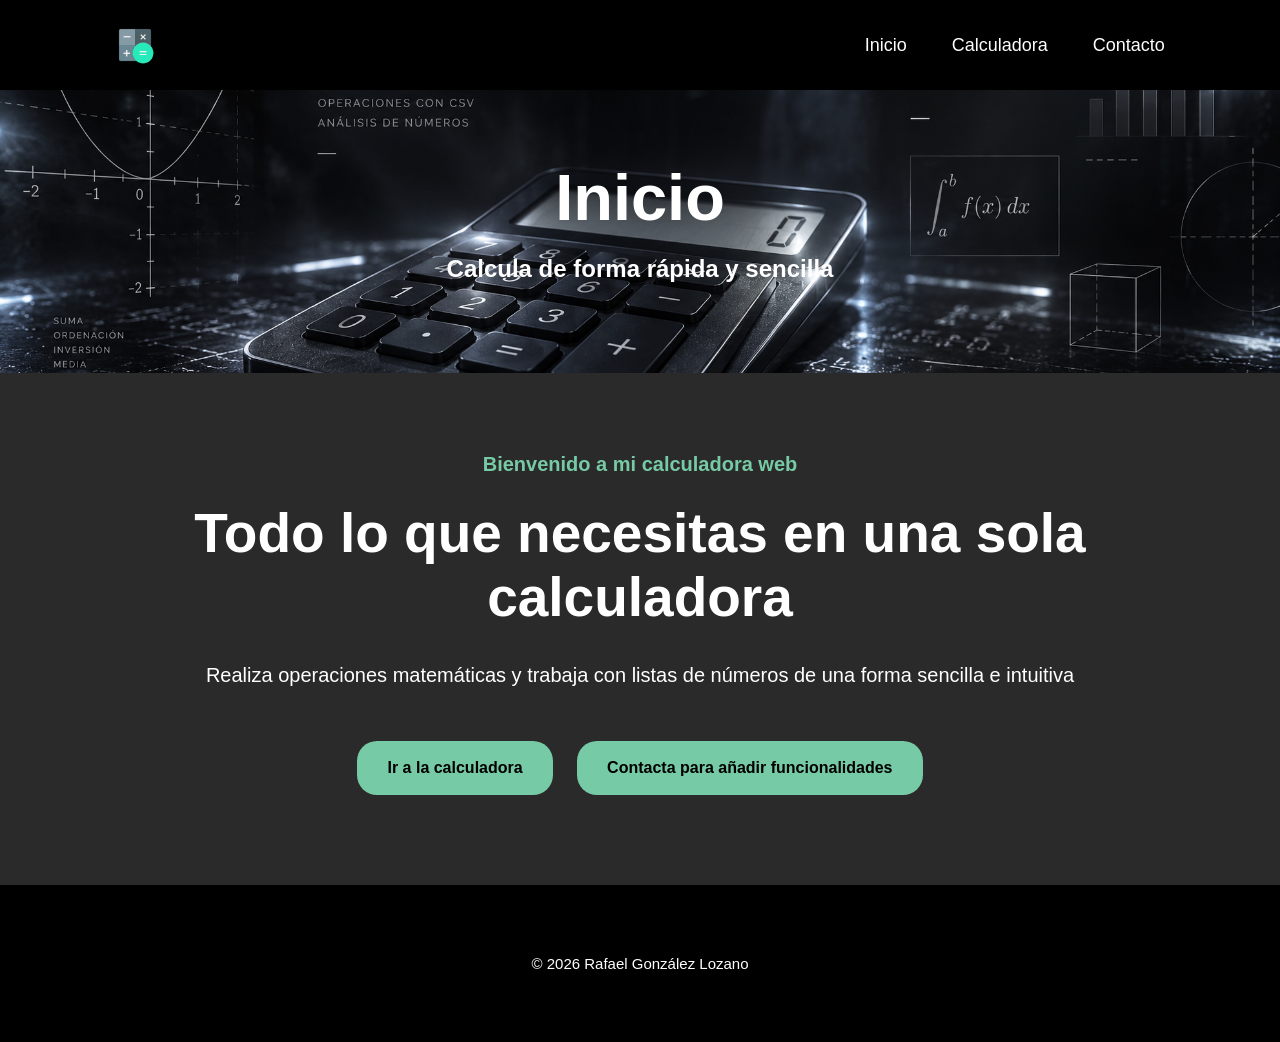
<file: index.html>
<!-- Página de Inicio -->
<html> 
    <head>
        <title> Inicio - Calculadora </title> <!-- Título de la página -->
        <link href="css/estilos.css" rel="stylesheet" type="text/css"> <!-- Enlace a nuestro archivo de estilos -->
    </head>

    <!-- Cuerpo de la página -->
    <body>

        <!-- Menú de navegación -->        
        <nav> 
            <!-- Logo (para volver a la página de Inicio) -->
            <a href="index.html" class="logo">
                <img src="imagenes/logo.png" alt="Logo Calculadora">
            </a>

            <!-- Enlaces a las páginas -->
            <div class="menu">
                <a href="index.html">Inicio</a>
                <a href="calculadora.html">Calculadora</a>
                <a href="contacto.html">Contacto</a>
            </div>
        </nav>

        <!-- Cabecera -->
        <header>

            <!-- Nombre de la página -->
            <h1>
                Inicio
            </h1>

            <!-- Subtítulo de la página -->
            <h2>
                Calcula de forma rápida y sencilla
            </h2>

        </header>

        <!-- Contenido principal -->
        <main> 
            <section class="inicio-presentación">

                <p class="presentacion">
                    Bienvenido a mi calculadora web
                </p>

                <h2>
                    Todo lo que necesitas en una sola calculadora
                </h2>

                <p class="descripcion">
                    Realiza operaciones matemáticas y trabaja con listas de números de una forma sencilla e intuitiva
                </p>

                <!-- Botón para acceder a la calculadora -->
                <div class="botones">
                    <a href="calculadora.html">Ir a la calculadora</a>
                    <a href="contacto.html"> Contacta para añadir funcionalidades </a>
                </div>    

            </section>
        </main>

        <!-- Pie de página --> 
        <footer>
            <!-- Aviso de copyright -->            
            <p class="copyright">
                © 2026 Rafael González Lozano
            </p>
        </footer>

    </body>
</html>
</file>
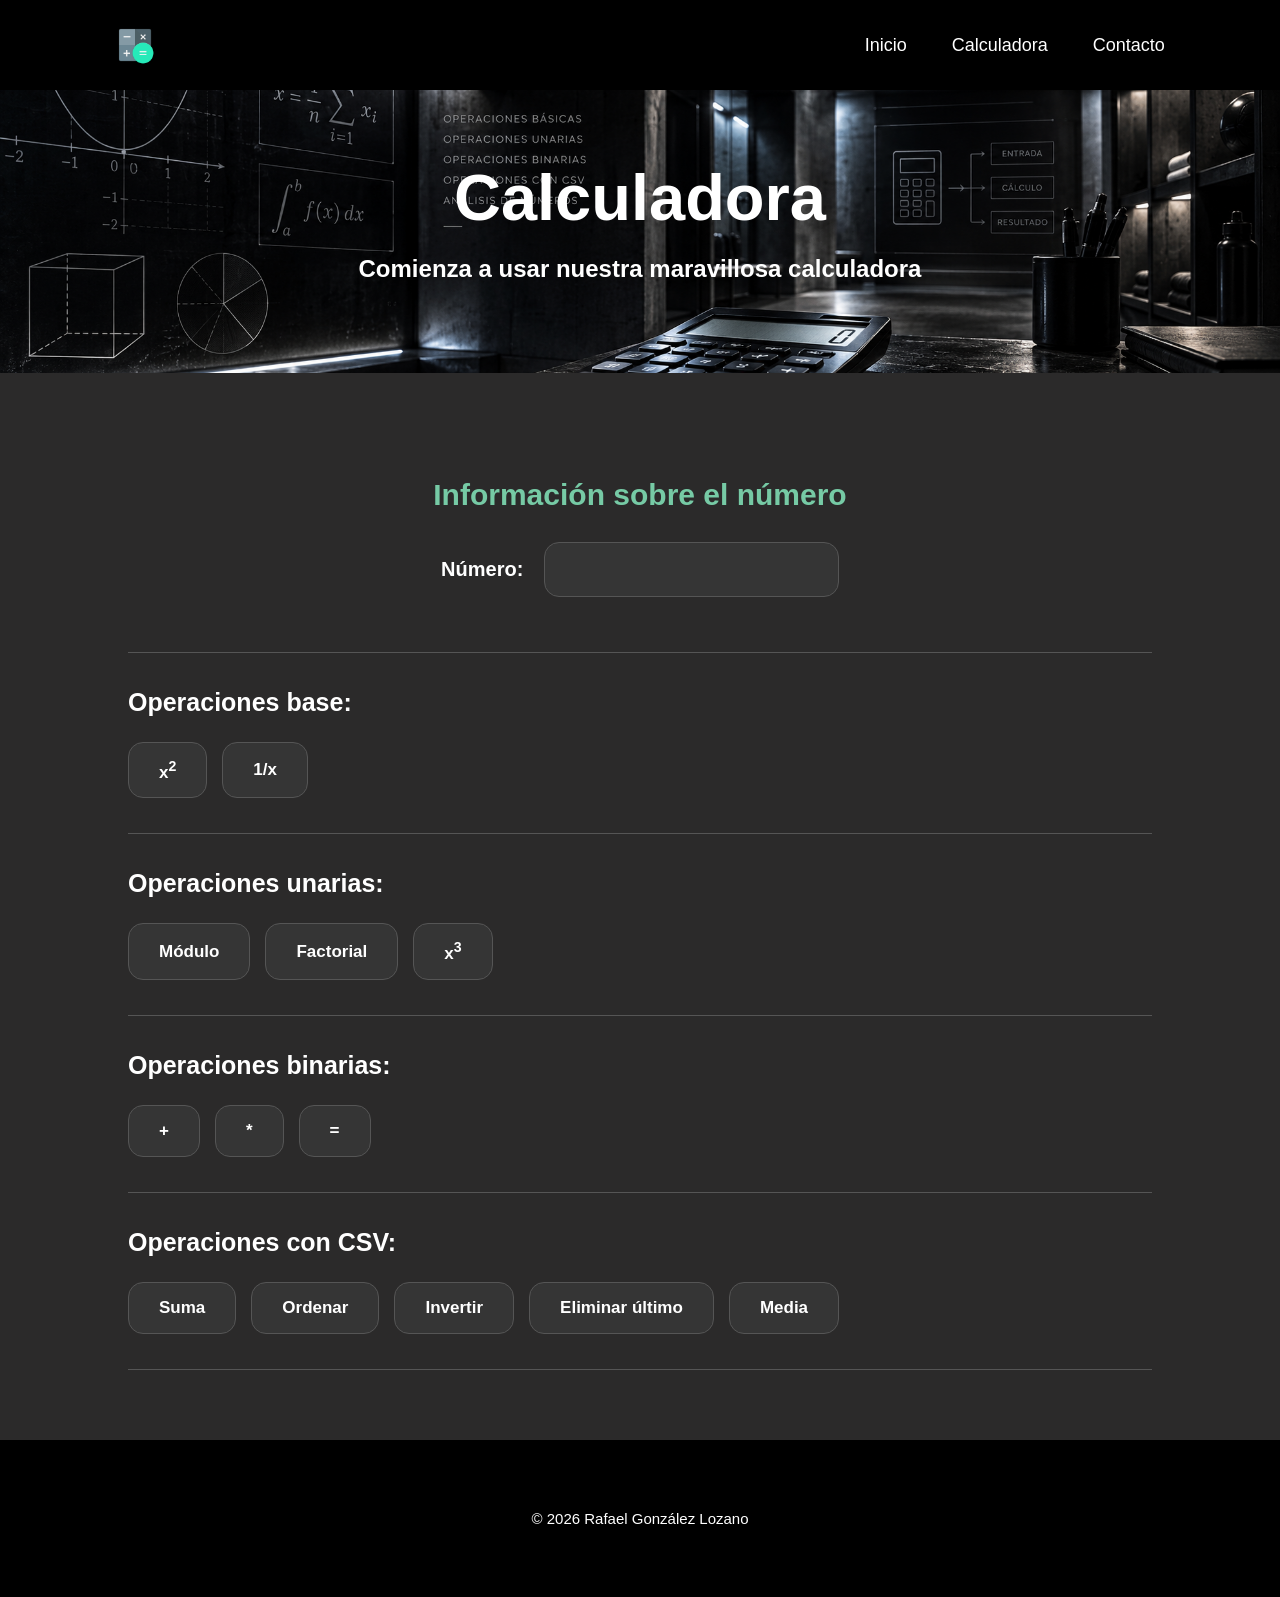
<file: calculadora.html>
<!-- Página de la calculadora -->
<!DOCTYPE html>
<html>
<head>
  <title> Calculadora - Rafael González Lozano </title> <!-- Título de la página -->
  <link href="css/estilos.css" rel="stylesheet" type="text/css" > <!-- Hacemos el enlace a nuestro archivo de estilos -->

<!-- Lógica de la calculadora -->
<script type="text/javascript">
function vaciar () {
    let num = document.getElementById("n1");
    
    <!-- EXTRA: Cuando termine una operación volvemos a mostrar la información inicial -->
    if (num.value != "") { <!-- Excepción para evitar errores con las operaciones binarias -->
        num.value = "";
        document.getElementById("info").innerHTML = "Información sobre el número";
        document.getElementById("operacion-info").innerHTML = ""; <!-- Limpiamos la información de la operación -->
    }
}

<!-- Campo de información -->
function fill_info() {
  let num = document.getElementById("n1").value;
  let info = document.getElementById("info");
  if (num < 100) {
    info.innerHTML = "Info: El resultado es menor que 100";
  } else if (num <= 200) {
    info.innerHTML = "Info: El resultado está entre 100 y 200";
  } else {
    info.innerHTML = "Info: El resultado es mayor que 200";
  }
}

<!-- Operaciones base -->
function square() { <!-- He cambiado el nombre de cuadrado a square por si hay confusión con el enunciado -->
  if (validate()) { <!-- Validamos la entrada -->
    let num = document.getElementById("n1");
    num.value = num.value * num.value;
    fill_info(); <!-- Añadimos la llamada a fill_info -->
  }
}
<!-- En el enunciado no la menciona pero está -->
function inverso() {
  if (validate()) { <!-- Validamos la entrada -->
    let num = document.getElementById("n1");
    num.value = 1 / num.value;
    fill_info(); <!-- Añadimos la llamada a fill_info -->
  }
}

<!-- Operaciones unarias -->

<!-- Operación de valor absoluto -->
let mod = () => {
  if (validate()) { <!-- Validamos la entrada -->
    let num = document.getElementById("n1");
    if (num.value < 0) {
      num.value = -num.value;
    }
    fill_info(); <!-- Añadimos la llamada a fill_info -->
  }
};

<!-- Operación de factorial-->
let fact = () => {
  if (validate()) { <!-- Validamos la entrada -->
    let num = document.getElementById("n1");
    let x = num.value;
    let resultado = 1;
    while (x > 1) {
      resultado = resultado * x;
      x--;
    };
    num.value = resultado;
    fill_info(); <!-- Añadimos la llamada a fill_info -->
  }
};

<!-- EXTRA: Elevación al cubo (No lo menciona en el enunciado pero lo menciona en la rúbrica) -->
let cubo = () => {
  if (validate()) { <!-- Validamos la entrada -->
    let num = document.getElementById("n1");
    num.value = num.value * num.value * num.value;
    fill_info(); <!-- Añadimos la llamada a fill_info -->
  }
};

<!-- Operaciones binarias -->

<!-- Variables globales para almacenar el primer número y el operador -->
let primerNumero;
let operador;

<!-- Función que almacena número y operador -->
function almacenarNumYOp(op) {
  if (validate()) { <!-- Validamos la entrada -->
    primerNumero = document.getElementById("n1").value;
    operador = op;
    <!-- EXTRA: Mostramos la operación que se va a realizar, para saber qué operación se está realizando. Me parece que mejora el UX -->
    document.getElementById("info").innerHTML = 
      "Operación: " + primerNumero + " " + operador;
    document.getElementById("n1").value = "";
  }
}

<!-- Función para calcular el resultado -->
function eq() {
  if (validate()) { <!-- Validamos la entrada -->
    let segundoNumero = document.getElementById("n1").value;
    let resultado;
    <!-- Extra: Mostramos el resultado-->
    if (operador == "+") {
      resultado = +primerNumero + +segundoNumero;
      document.getElementById("operacion-info").innerHTML =
      "Operación: Suma. El resultado es " + resultado;
    } else if (operador == "*") {
      resultado = primerNumero * segundoNumero;
      document.getElementById("operacion-info").innerHTML =
      "Operación: Multiplicación. El resultado es " + resultado;
    }
  }
  document.getElementById("n1").value = resultado;
  fill_info(); <!-- Añadimos la llamada a fill_info -->
}

<!-- Operaciones con CSV (Valores separados por comas)-->

<!-- Suma todos los valores de la lista-->
function sum() {
  if (validate()) { <!-- Validamos la entrada -->
    let input = document.getElementById("n1").value;
    let arr = input.split(",");
    let i = 0;
    let resultado = 0;
    while (i < arr.length) {
      resultado += Number(arr[i]);
      i++;
    };
    document.getElementById("n1").value = resultado;
    document.getElementById("operacion-info").innerHTML =
      "Lista de valores procesada: se han sumado los valores. El resultado es " + resultado; <!-- Extra: Mostramos el resultado -->
    fill_info(); <!-- Añadimos la llamada a fill_info -->
  }
}


<!-- Ordena los valores en orden ascendente -->
function sort() {
  if (validate()) {
    let input = document.getElementById("n1").value;
    let arr = input.split(",");
    arr.sort(function(a, b) {
      return Number(a) - Number(b);
    });
    document.getElementById("n1").value = arr.join(",");
    document.getElementById("operacion-info").innerHTML =
      "Lista de valores procesada: se han ordenado los valores. El resultado es " + arr.join(","); <!-- Extra: Mostramos el resultado -->
  }
}


<!-- Invierte el orden de la lista -->
function reverse() {
  if (validate()) {
    let input = document.getElementById("n1").value;
    let arr = input.split(",");
    arr.reverse();
    document.getElementById("n1").value = arr.join(",");
    document.getElementById("operacion-info").innerHTML =
      "Lista de valores procesada: se ha invertido el orden de los valores. El resultado es " + arr.join(","); <!-- Extra: Mostramos el resultado -->
  }
}


<!-- Elimina el último valor de la lista -->
function removelast() {
  if (validate()) {
    let input = document.getElementById("n1").value;
    let arr = input.split(",");
    arr.pop();
    document.getElementById("n1").value = arr.join(",");
    document.getElementById("operacion-info").innerHTML =
      "Lista de valores procesada: se ha eliminado el último valor. El resultado es " + arr.join(","); <!-- Extra: Mostramos el resultado -->
  }
}


<!-- EXTRA: Cálculo de la media (Aparece mencionado en la rúbrica)-->
function media() {
  if (validate()) {
    let input = document.getElementById("n1").value;
    let arr = input.split(",");
    let i = 0;
    let resultado = 0;
    while (i < arr.length) {
      resultado += Number(arr[i]);
      i++;
    };
    resultado = resultado / arr.length;
    document.getElementById("n1").value = resultado;
    document.getElementById("operacion-info").innerHTML =
      "Lista de valores procesada: se ha calculado la media. El resultado es " + resultado; <!-- Extra: Mostramos el resultado -->
    fill_info();
  }
}

<!-- Gestión de errores -->
<!-- Nota:Deben mostrarse mensajes apropiados según el tipo de error. CUALES SON ESOS TIPOS DE ERRORES? -->
function validate() {
  let input = document.getElementById("n1").value;
  let arr = input.split(",");
  let i = 0;
  try {
    while (i < arr.length) {
      if (Number(arr[i]) || arr[i] == "0") {
        i++;
      } else {
        throw("Error: No se ha detectado un número");
      }
    }
    return true;
  } catch (error) {
    document.getElementById("info").innerHTML = error;
    return false;
  }
}
</script>
</head>

<body>

<!-- Menú de navegación -->  
<nav> 
<!-- Logo (para volver a la página de Inicio) -->
<a href="index.html" class="logo">
  <img src="imagenes/logo.png" alt="Logo Calculadora">
</a>

<!-- Enlaces a las páginas -->
<div class="menu">
  <a href="index.html">Inicio</a>
  <a href="calculadora.html">Calculadora</a>
  <a href="contacto.html">Contacto</a>
</div>
</nav>

<!-- Cabecera -->
<header class="calculadora">
<!-- Nombre de la página -->
  <h1>
   Calculadora
  </h1>
<!-- Subtítulo de la página -->
  <h2>
    Comienza a usar nuestra maravillosa calculadora
  </h2>
</header>

<!-- Contenido principal de la calculadora -->
<main class="calculadora-contenido">

<!-- Campo de información -->
  <section class="bloque-calculadora">

    <h2 id="info" class="big" title="Información sobre el número">
        Información sobre el número
    </h2>

    <div class="entrada-calculadora">
        Número:
        <input type="text" id="n1" onclick="vaciar()">
    </div>

    <!-- Información sobre la operación realizada -->
    <p id="operacion-info"></p>
  </section>

<!-- Operaciones base -->
  <section class="bloque-calculadora">
    <h2>Operaciones base:</h2>
    <div class="botones-calculadora">
      <button onclick="square()">x<sup>2</sup></button>
      <button onclick="inverso()">1/x</button>
    </div>
  </section>

<!-- Operaciones unarias -->
  <section class="bloque-calculadora">
    <h2>Operaciones unarias:</h2>
    <div class="botones-calculadora">
      <button onclick="mod()">Módulo</button>
      <button onclick="fact()">Factorial</button>
      <button onclick="cubo()">x<sup>3</sup></button>
    </div>
  </section>

<!-- Operaciones binarias -->
  <section class="bloque-calculadora">
    <h2>Operaciones binarias:</h2>
    <div class="botones-calculadora">
        <button onclick="almacenarNumYOp('+')">+</button>
        <button onclick="almacenarNumYOp('*')">*</button>
        <button onclick="eq()">=</button>
    </div>
  </section>

<!-- Operaciones con CSV -->
  <section class="bloque-calculadora">
    <h2>Operaciones con CSV:</h2>
    <div class="botones-calculadora">
        <button onclick="sum()">Suma</button>
        <button onclick="sort()">Ordenar</button>
        <button onclick="reverse()">Invertir</button>
        <button onclick="removelast()">Eliminar último</button>
        <button onclick="media()">Media</button>
    </div>
  </section>
</main>
</body>

<!-- Pie de página --> 
<footer>
<!-- Aviso de copyright -->            
<p class="copyright">
  © 2026 Rafael González Lozano
</p>
</footer>
</html>
</file>
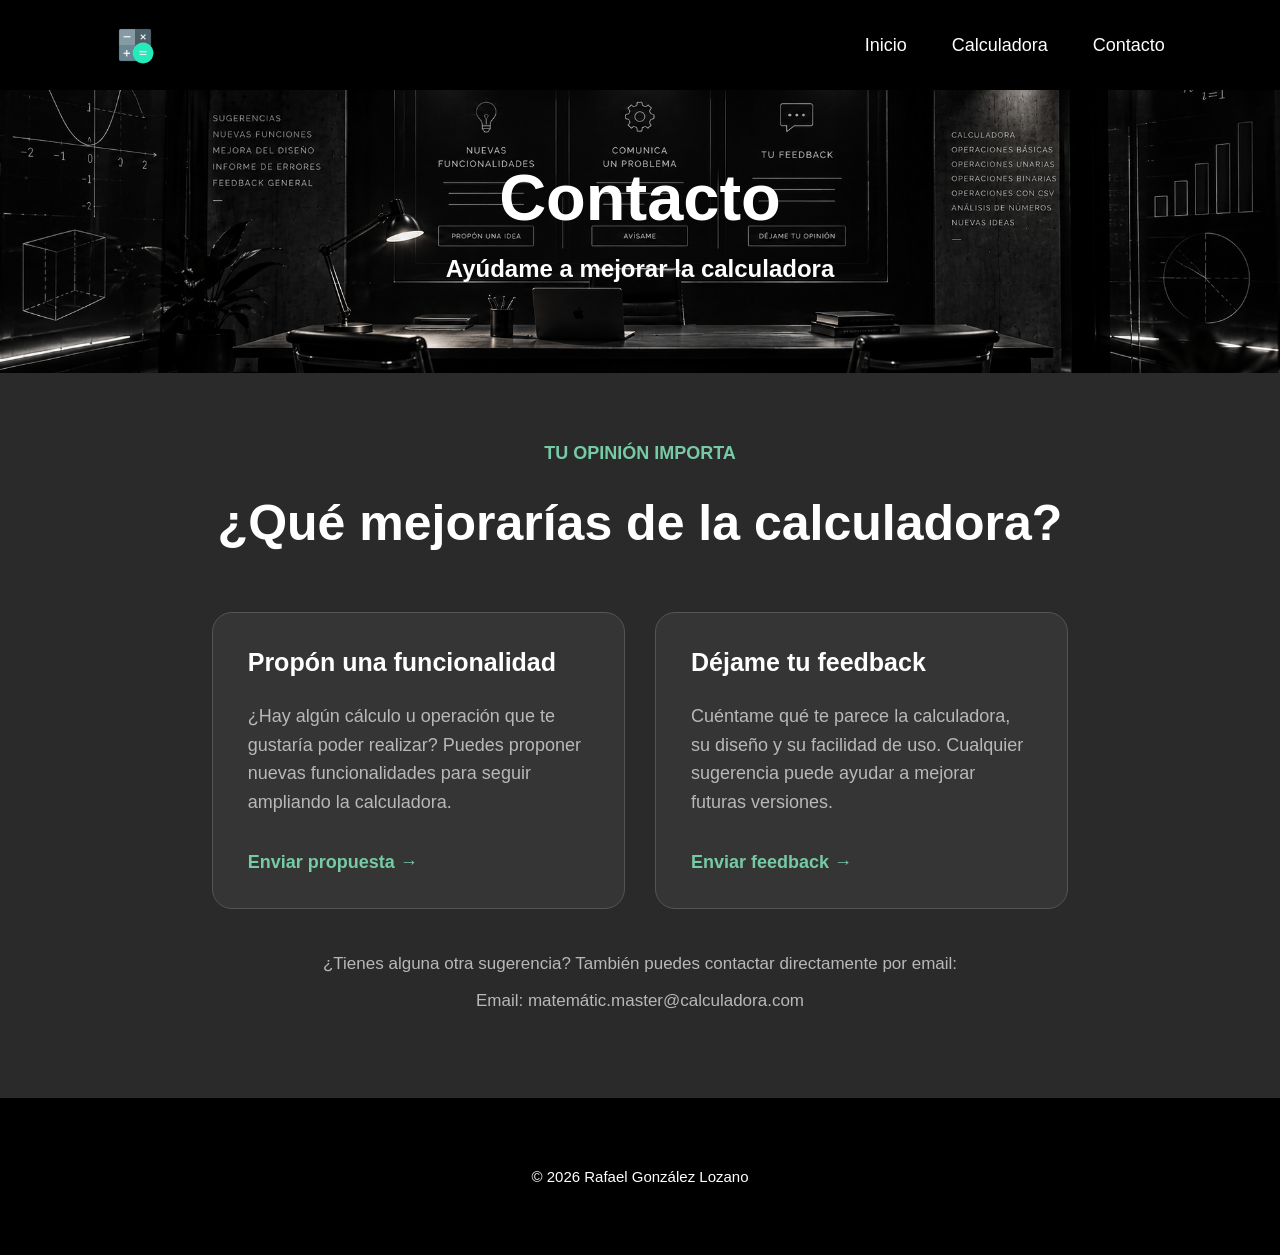
<file: contacto.html>
<!-- Página de Contacto -->
<html> 
    <head>
        <title> Contacto - Calculadora </title> <!-- Título de la página -->
        <link href="css/estilos.css" rel="stylesheet" type="text/css"> <!-- Enlace a nuestro archivo de estilos -->
    </head>

    <!-- Cuerpo de la página -->
    <body>

        <!-- Menú de navegación -->
        <nav> 
            <!-- Logo (para volver a la página de Inicio) -->
            <a href="index.html" class="logo">
                <img src="imagenes/logo.png" alt="Logo Calculadora">
            </a>

            <!-- Enlaces a las páginas -->
            <div class="menu">
                <a href="index.html">Inicio</a>
                <a href="calculadora.html">Calculadora</a>
                <a href="contacto.html">Contacto</a>
            </div>
        </nav>

        <!-- Cabecera -->
        <header class="contacto">

            <!-- Nombre de la página -->
            <h1>
                Contacto
            </h1>

            <!-- Subtítulo de la página -->
            <h2>
                Ayúdame a mejorar la calculadora
            </h2>

        </header>

        <!-- Contenido principal -->
        <main class="contacto-contenido">

            <!-- Bloque de feedback -->
            <section class="ayuda-contacto">

                <p class="titulo-pequeno-contacto">TU OPINIÓN IMPORTA</p>

                <h2>¿Qué mejorarías de la calculadora?</h2>

                <!-- Tarjetas -->
                <div class="tarjetas-contacto">

                    <!-- Nueva funcionalidad -->
                    <div class="tarjeta-contacto">
                        <h3>Propón una funcionalidad</h3>
                        <p>
                            ¿Hay algún cálculo u operación que te gustaría poder realizar?
                            Puedes proponer nuevas funcionalidades para seguir ampliando
                            la calculadora.
                        </p>
                        <a href="mailto:matemátic.master@calculadora.com">Enviar propuesta →</a>
                    </div>

                    <!-- Feedback -->
                    <div class="tarjeta-contacto">
                        <h3>Déjame tu feedback</h3>
                        <p>
                            Cuéntame qué te parece la calculadora, su diseño y su facilidad
                            de uso. Cualquier sugerencia puede ayudar a mejorar futuras
                            versiones.
                        </p>
                        <a href="mailto:matemátic.master@calculadora.com">Enviar feedback →</a>
                    </div>

                </div>

                <!-- Datos adicionales -->
                <div class="datos-contacto">
                    <p>¿Tienes alguna otra sugerencia? También puedes contactar directamente por email:</p>
                    <p>Email: matemátic.master@calculadora.com</p>
                </div>

            </section>

        </main>

        <!-- Pie de página -->
        <footer>
            <!-- Aviso de copyright -->               
            <p class="copyright">
                © 2026 Rafael González Lozano
            </p>
        </footer>

    </body>
</html>
</file>
<file: css/estilos.css>
/* Estilos generales*/
body {
    margin: 0;
    font-family: Arial, sans-serif;
    background-color: #2B2A2A;
    color: white;
}


/* Menú de navegación */
nav {
    background-color: black;
    padding: 25px 9%;
    display: flex;
    justify-content: space-between;
    align-items: center;
}

nav .logo {
    margin: 0;
}

nav .logo img {
    width: 40px;
    height: auto;
    display: block;2
}

nav .menu {
    display: flex;
    align-items: center;
}

nav .menu a {
    color: white;
    text-decoration: none;
    font-size: 18px;
    margin-left: 45px;
}


/* Cabecera */
header {
    background-image: url("../imagenes/fondo.png");
    background-size: cover;
    background-position: center;
    color: white;
    text-align: center;
    padding: 70px 10%;
}

.calculadora {
    background-image: url("../imagenes/fondo2.png");
}

.contacto {
    background-image: url("../imagenes/fondo3.png");
}


header h1 {
    font-size: 65px;
    margin: 0;
}


/* Pie de página */
footer {
    background-color: black;
    color: white;
    padding: 60px 10%;
    display: flex;
    justify-content: center;
    align-items: center;
}

footer p {
    margin: 10px;
}

footer .copyright {
    font-size: 15px;
}


/* Inicio*/
main {
    width: 80%;
    margin: auto;
}

.inicio-presentación {
    text-align: center;
    padding: 80px 0;
    border-bottom: none;
}

.inicio-presentación .presentacion {
    color: #76CAA5;
    font-size: 20px;
    font-weight: bold;
    margin: 0 0 25px 0;
}

.inicio-presentación h2 {
    color: white;
    font-size: 55px;
    margin: 0;
}

.inicio-presentación .descripcion {
    color: white;
    font-size: 20px;
    line-height: 1.6;
    max-width: 900px;
    margin: 30px auto;
}

.botones {
    margin-top: 40px;
}

.botones a {
    display: inline-block;
    background-color: #76CAA5;
    color: black;
    text-decoration: none;
    padding: 18px 30px;
    margin: 10px;
    font-weight: bold;
    border-radius: 20px;
}

/* Calculadora - contenido */
.calculadora-contenido {
    padding: 70px 0;
}


/* Bloques de la calculadora */
.bloque-calculadora {
    padding: 35px 0;
    border-bottom: 1px solid #555555;
}

.bloque-calculadora h2 {
    color: white;
    font-size: 25px;
    margin: 0 0 25px 0;
}


/* Campo de información */
.bloque-calculadora .big {
    color: #76CAA5;
    font-size: 30px;
    text-align: center;
    margin-bottom: 30px;
}


/* Entrada de la calculadora */
.entrada-calculadora {
    text-align: center;
    color: white;
    font-size: 20px;
    font-weight: bold;
}

.entrada-calculadora input {
    background-color: #353535;
    color: white;
    border: 1px solid #555555;
    border-radius: 15px;
    padding: 15px 20px;
    margin-left: 15px;
    font-size: 20px;
}


/* Botones de la calculadora */
.botones-calculadora {
    display: flex;
    gap: 15px;
}

.botones-calculadora button {
    background-color: #353535;
    color: white;
    border: 1px solid #555555;
    border-radius: 15px;
    padding: 15px 30px;
    font-size: 17px;
    font-weight: bold;
}

/* Extra: Información de la operación */
#operacion-info {
    color: #b8b8b8;
    font-size: 16px;
    text-align: center;
    margin-top: 20px;
}

/* Calculadora - Comportamiento */
@media (max-width: 800px) {

    .botones-calculadora {
        display: block;
    }

    .botones-calculadora button {
        margin-bottom: 10px;
    }

    .entrada-calculadora input {
        margin-top: 15px;
    }
}

/* Contacto - contenido */
.contacto-contenido {
    padding: 70px 0;
}

.ayuda-contacto {
    text-align: center;
}

.titulo-pequeno-contacto {
    color: #76CAA5;
    font-size: 18px;
    font-weight: bold;
    margin: 0 0 30px 0;
}

.ayuda-contacto h2 {
    color: white;
    font-size: 50px;
    margin: 0 0 60px 0;
}


/* Tarjetas */
.tarjetas-contacto {
    display: flex;
    gap: 30px;
    text-align: left;
    justify-content: center;
}

.tarjeta-contacto {
    width: 33.33%;
    background-color: #353535;
    border: 1px solid #555555;
    border-radius: 20px;
    padding: 35px;
    display: flex;
    flex-direction: column;
}

.tarjeta-contacto h3 {
    color: white;
    font-size: 25px;
    margin: 0 0 25px 0;
}

.tarjeta-contacto p {
    color: #b8b8b8;
    font-size: 18px;
    line-height: 1.6;
    margin: 0 0 35px 0;
}

.tarjeta-contacto a {
    color: #76CAA5;
    font-size: 18px;
    font-weight: bold;
    text-decoration: none;
    margin-top: auto;
}


/* Datos de contacto */
.datos-contacto {
    margin-top: 45px;
    color: #b8b8b8;
    font-size: 17px;
}


/* Contacto - Comportamiento */
@media (max-width: 800px) { /* Quiero que cuando reduzca la pestaña las tarjetas se coloque */
    .ayuda-contacto h2 {
        font-size: 36px;
    }

    .tarjetas-contacto {
        display: block;
    }

    .tarjeta-contacto {
        width: auto;
        margin-bottom: 25px;
    }
}
</file>
